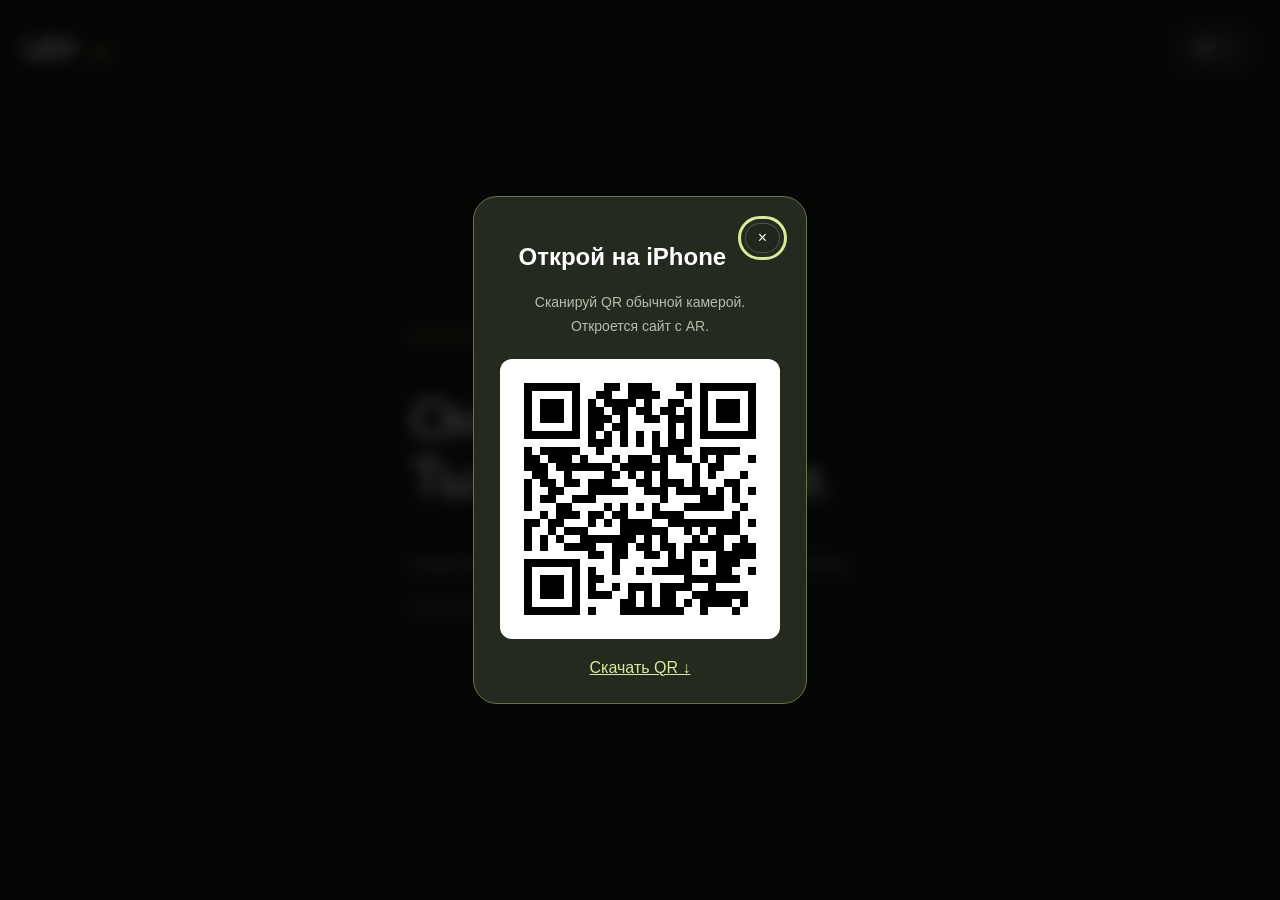
<file: index.html>
<!doctype html><html lang="ru"><head><meta charset="utf-8"><meta name="viewport" content="width=device-width,initial-scale=1,viewport-fit=cover"><meta name="theme-color" content="#151710"><title>LEV · Лев рядом</title><style>body{margin:0;background:#151710;color:#fff}</style>  <script type="module" crossorigin src="./assets/index-BSWFnN6y.js"></script>
  <link rel="stylesheet" crossorigin href="./assets/index-CmUdfyEg.css">
</head><body>
<!-- XR Engine software by Niantic Spatial, Inc. Copyright © 2026 Niantic Spatial, Inc. All rights reserved. Distributed unmodified. License and warranty disclaimer: ./xr/LICENSE -->
<canvas id="camera"></canvas><div id="overlay"><header><b>LEV <small>AR</small></b><button id="qrOpen" hidden>QR ↗</button></header><section id="entry"><div class="tag">ЛЕВ В ТВОЁМ МИРЕ</div><h1>Он останется.<br>Ты можешь идти.</h1><p id="entryText">Разреши камеру — лев появится перед тобой.<br>Без сканирования пола и маркеров.</p><button id="start" disabled>Загрузка льва · 0%</button><div id="progress" role="status" aria-live="polite">Подготавливаем модель</div></section><div id="bottom" hidden><p id="status" role="status" aria-live="polite">Медленно наведи камеру на пол</p><div class="actions"><button id="roar" disabled>◉ Рычать</button><button id="replace" hidden>Переставить</button></div></div></div>
<dialog id="qrDialog"><button id="qrClose" aria-label="Закрыть">×</button><h2>Открой на iPhone</h2><p>Сканируй QR обычной камерой.<br>Откроется сайт с AR.</p><canvas id="qr"></canvas><a id="download" download="LEV-QR.png">Скачать QR ↓</a></dialog></body></html>
</file>
<file: assets/index-CmUdfyEg.css>
*{box-sizing:border-box}body{font-family:Arial,sans-serif;overflow:hidden}#camera{position:fixed;inset:0;width:100%;height:100%;display:block}#overlay{position:fixed;inset:0;padding:24px;pointer-events:none;display:flex;flex-direction:column}header{display:flex;align-items:center;justify-content:space-between}header b{font-size:28px;letter-spacing:-1px}header small{font-size:11px;letter-spacing:2px;color:#d5ec9e;margin-left:8px}button,a{pointer-events:auto;cursor:pointer;font:inherit;color:inherit}button{border:1px solid #ffffff35;border-radius:28px;padding:14px 20px;background:#20261c;color:#fff}button:disabled{opacity:.45;cursor:wait}button:focus-visible,a:focus-visible{outline:3px solid #d5ec9e;outline-offset:4px}#entry{margin:auto;max-width:460px;width:100%}.tag{font-size:10px;letter-spacing:2px;color:#d5ec9e}h1{font-size:clamp(35px,6vw,56px);letter-spacing:-2px;line-height:1.05;font-weight:500}p{color:#b6bdad;line-height:1.7;font-size:14px}#start,#roar{background:#d5ec9e;color:#1b2410;border:0;font-weight:700}#start{width:100%;margin-top:14px;padding:18px}#progress{font-size:12px;line-height:1.6;margin-top:20px;color:#aab59b}#bottom{margin-top:auto;padding-bottom:max(10px,env(safe-area-inset-bottom))}#status{background:#10170bc9;-webkit-backdrop-filter:blur(8px);backdrop-filter:blur(8px);border-radius:16px;padding:14px;font-size:13px;color:#e5eddb;max-width:460px}.actions{display:flex;gap:10px}body.running #entry{display:none}body.running header{opacity:.8}dialog{background:#242a1d;color:#fff;border:1px solid #66754a;border-radius:24px;padding:26px;text-align:center;max-width:92vw}dialog::backdrop{background:#000b;-webkit-backdrop-filter:blur(8px);backdrop-filter:blur(8px)}#qrClose{float:right;padding:5px 12px}dialog canvas{display:block;margin:20px auto;max-width:100%;border-radius:12px}dialog a{color:#d5ec9e}[hidden]{display:none!important}
</file>
